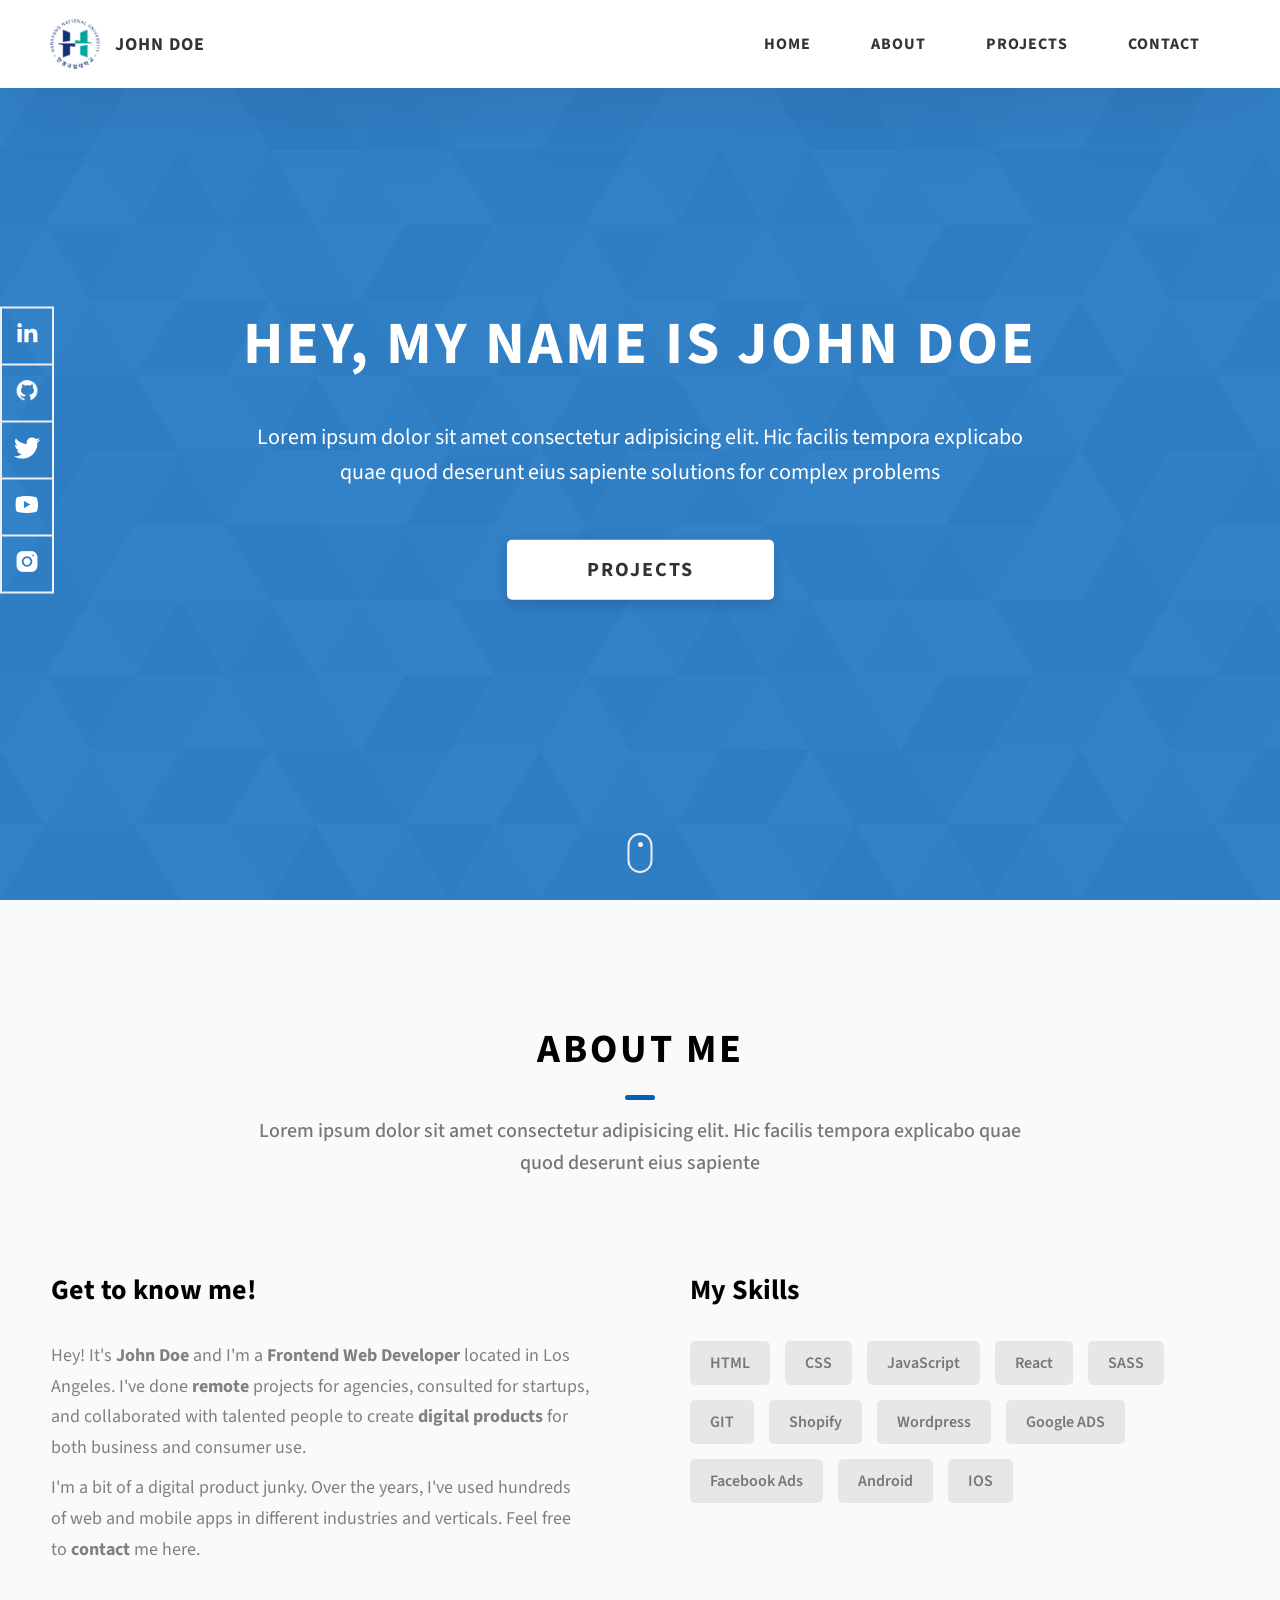
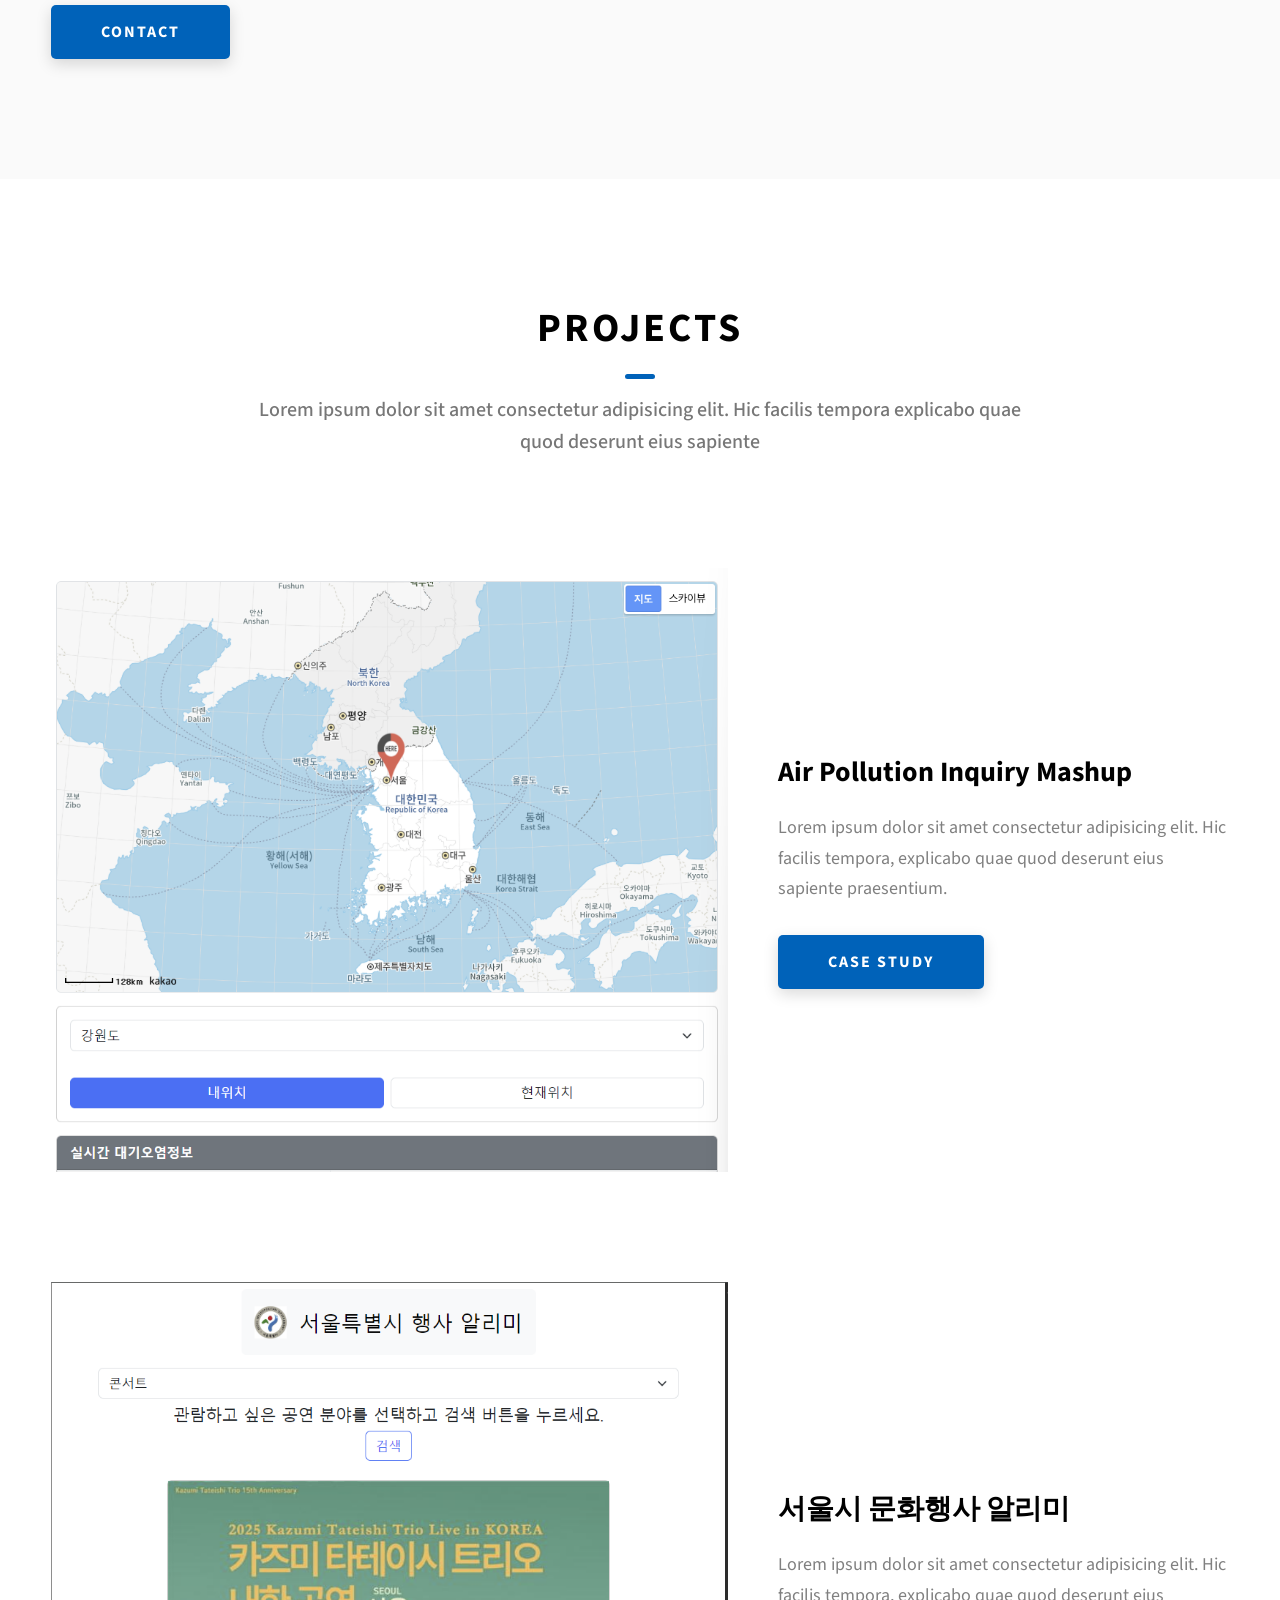
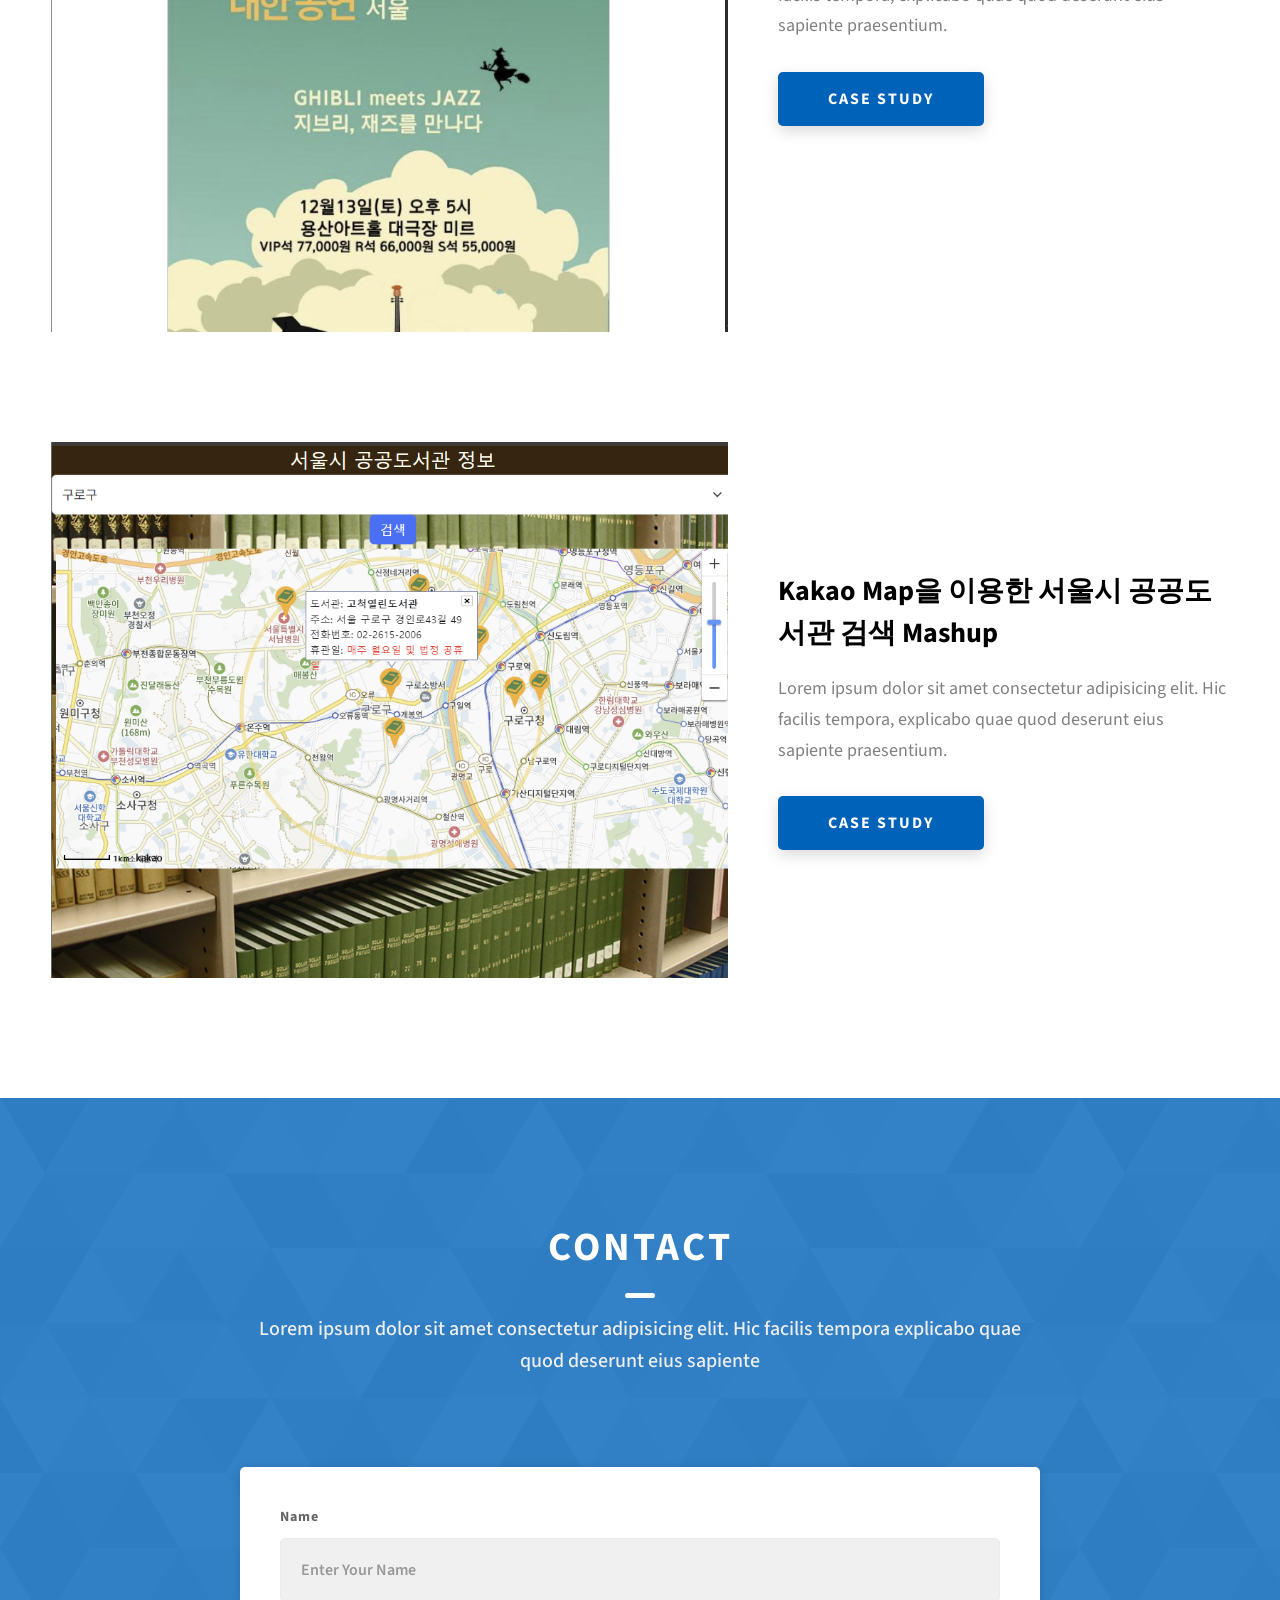
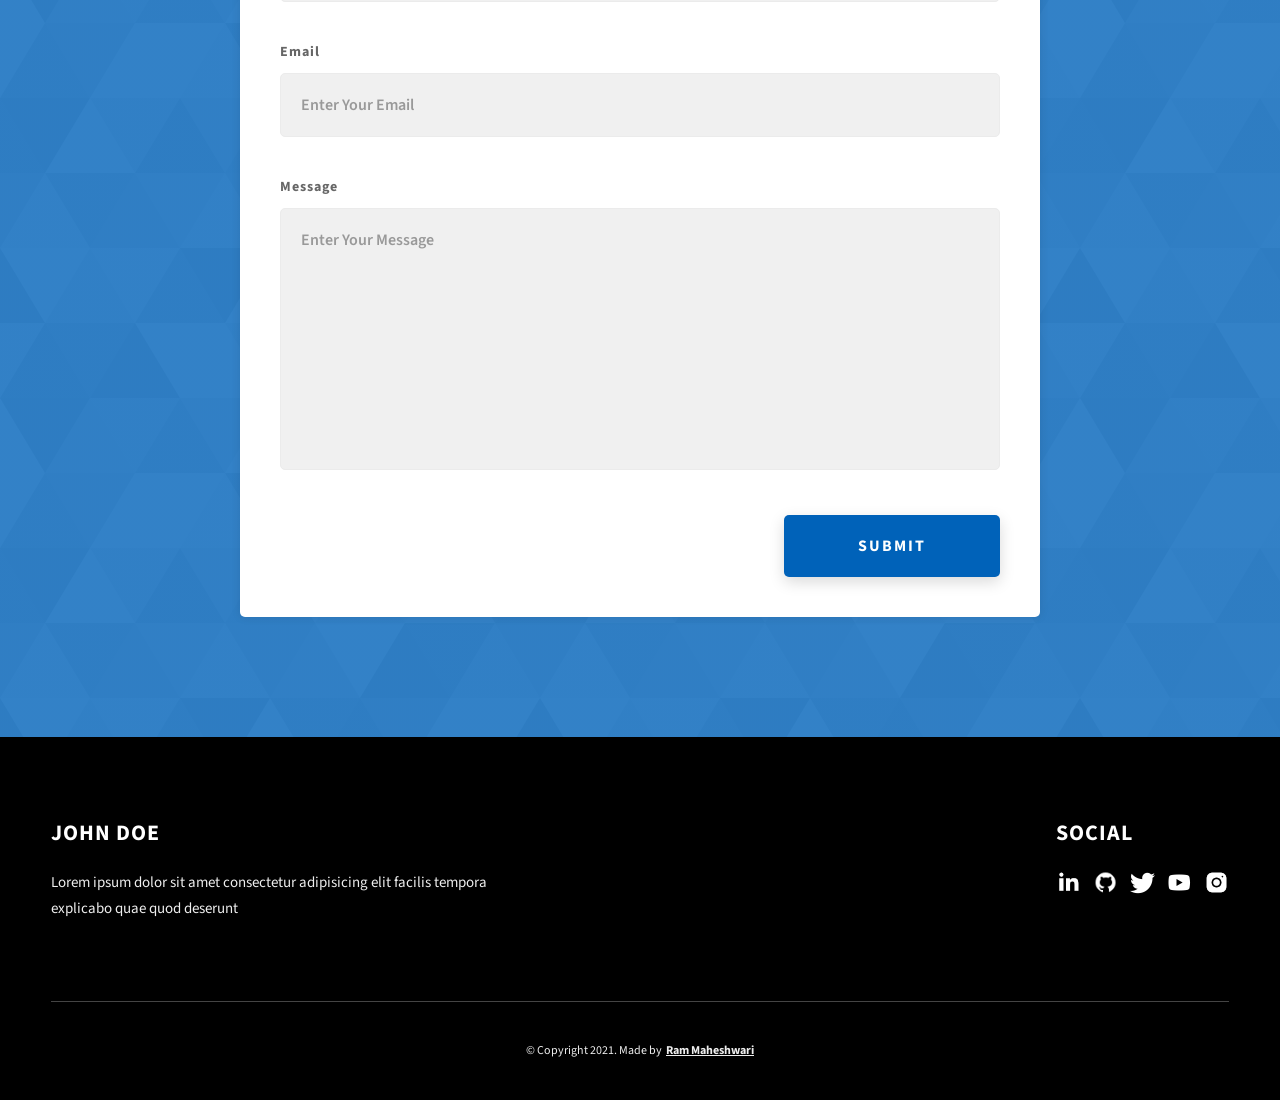
<file: index.html>
<!DOCTYPE html>
<html lang="en">
  <head>
    <meta charset="UTF-8" />
    <meta name="viewport" content="width=device-width, initial-scale=1.0" />
    <meta http-equiv="X-UA-Compatible" content="ie=edge" />
    <title>Dopefolio</title>
    <meta name="description" content="Portfolio Template for Developer" />

    <link rel="stylesheet" href="css/style.css" />

    <link rel="preconnect" href="https://fonts.googleapis.com" />
    <link rel="preconnect" href="https://fonts.gstatic.com" crossorigin />
    <link
      href="https://fonts.googleapis.com/css2?family=Source+Sans+Pro:wght@400;600;700;900&display=swap"
      rel="stylesheet"
    />
  </head>
  <body>
    <header class="header">
      <div class="header__content">
        <div class="header__logo-container">
          <div class="header__logo-img-cont">
            <img
              src="./assets/png/image.png"
              alt="Ram Maheshwari Logo Image"
              class="header__logo-img"
            />
          </div>
          <span class="header__logo-sub">John Doe</span>
        </div>
        <div class="header__main">
          <ul class="header__links">
            <li class="header__link-wrapper">
              <a href="./index.html" class="header__link"> Home </a>
            </li>
            <li class="header__link-wrapper">
              <a href="./index.html#about" class="header__link">About </a>
            </li>
            <li class="header__link-wrapper">
              <a href="./index.html#projects" class="header__link">
                Projects
              </a>
            </li>
            <li class="header__link-wrapper">
              <a href="./index.html#contact" class="header__link"> Contact </a>
            </li>
          </ul>
          <div class="header__main-ham-menu-cont">
            <img
              src="./assets/svg/ham-menu.svg"
              alt="hamburger menu"
              class="header__main-ham-menu"
            />
            <img
              src="./assets/svg/ham-menu-close.svg"
              alt="hamburger menu close"
              class="header__main-ham-menu-close d-none"
            />
          </div>
        </div>
      </div>
      <div class="header__sm-menu">
        <div class="header__sm-menu-content">
          <ul class="header__sm-menu-links">
            <li class="header__sm-menu-link">
              <a href="./index.html"> Home </a>
            </li>

            <li class="header__sm-menu-link">
              <a href="./index.html#about"> About </a>
            </li>

            <li class="header__sm-menu-link">
              <a href="./index.html#projects"> Projects </a>
            </li>

            <li class="header__sm-menu-link">
              <a href="./index.html#contact"> Contact </a>
            </li>
          </ul>
        </div>
      </div>
    </header>
    <section class="home-hero">
      <div class="home-hero__content">
        <h1 class="heading-primary">Hey, My name is John Doe</h1>
        <div class="home-hero__info">
          <p class="text-primary">
            Lorem ipsum dolor sit amet consectetur adipisicing elit. Hic facilis
            tempora explicabo quae quod deserunt eius sapiente solutions for
            complex problems
          </p>
        </div>
        <div class="home-hero__cta">
          <a href="./#projects" class="btn btn--bg">Projects</a>
        </div>
      </div>
      <div class="home-hero__socials">
        <div class="home-hero__social">
          <a href="#" class="home-hero__social-icon-link">
            <img
              src="./assets/png/linkedin-ico.png"
              alt="icon"
              class="home-hero__social-icon"
            />
          </a>
        </div>
        <div class="home-hero__social">
          <a href="#" class="home-hero__social-icon-link">
            <img
              src="./assets/png/github-ico.png"
              alt="icon"
              class="home-hero__social-icon"
            />
          </a>
        </div>
        <div class="home-hero__social">
          <a href="#" class="home-hero__social-icon-link">
            <img
              src="./assets/png/twitter-ico.png"
              alt="icon"
              class="home-hero__social-icon"
            />
          </a>
        </div>
        <div class="home-hero__social">
          <a href="#" class="home-hero__social-icon-link">
            <img
              src="./assets/png/yt-ico.png"
              alt="icon"
              class="home-hero__social-icon"
            />
          </a>
        </div>
        <div class="home-hero__social">
          <a
            href="#"
            class="home-hero__social-icon-link home-hero__social-icon-link--bd-none"
          >
            <img
              src="./assets/png/insta-ico.png"
              alt="icon"
              class="home-hero__social-icon"
            />
          </a>
        </div>
      </div>
      <div class="home-hero__mouse-scroll-cont">
        <div class="mouse"></div>
      </div>
    </section>
    <section id="about" class="about sec-pad">
      <div class="main-container">
        <h2 class="heading heading-sec heading-sec__mb-med">
          <span class="heading-sec__main">About Me</span>
          <span class="heading-sec__sub">
            Lorem ipsum dolor sit amet consectetur adipisicing elit. Hic facilis
            tempora explicabo quae quod deserunt eius sapiente
          </span>
        </h2>
        <div class="about__content">
          <div class="about__content-main">
            <h3 class="about__content-title">Get to know me!</h3>
            <div class="about__content-details">
              <p class="about__content-details-para">
                Hey! It's
                <strong>John Doe</strong>
                and I'm a <strong> Frontend Web Developer </strong> located in
                Los Angeles. I've done
                <strong> remote </strong>
                projects for agencies, consulted for startups, and collaborated
                with talented people to create
                <strong>digital products </strong>
                for both business and consumer use.
              </p>
              <p class="about__content-details-para">
                I'm a bit of a digital product junky. Over the years, I've used
                hundreds of web and mobile apps in different industries and
                verticals. Feel free to
                <strong>contact</strong> me here.
              </p>
            </div>
            <a href="./#contact" class="btn btn--med btn--theme dynamicBgClr"
              >Contact</a
            >
          </div>
          <div class="about__content-skills">
            <h3 class="about__content-title">My Skills</h3>
            <div class="skills">
              <div class="skills__skill">HTML</div>
              <div class="skills__skill">CSS</div>
              <div class="skills__skill">JavaScript</div>
              <div class="skills__skill">React</div>
              <div class="skills__skill">SASS</div>
              <div class="skills__skill">GIT</div>
              <div class="skills__skill">Shopify</div>
              <div class="skills__skill">Wordpress</div>
              <div class="skills__skill">Google ADS</div>
              <div class="skills__skill">Facebook Ads</div>
              <div class="skills__skill">Android</div>
              <div class="skills__skill">IOS</div>
            </div>
          </div>
        </div>
      </div>
    </section>
    <section id="projects" class="projects sec-pad">
      <div class="main-container">
        <h2 class="heading heading-sec heading-sec__mb-bg">
          <span class="heading-sec__main">Projects</span>
          <span class="heading-sec__sub">
            Lorem ipsum dolor sit amet consectetur adipisicing elit. Hic facilis
            tempora explicabo quae quod deserunt eius sapiente
          </span>
        </h2>

        <div class="projects__content">
          <div class="projects__row">
            <div class="projects__row-img-cont">
              <img
                src="./assets/jpeg/image.png"
                alt="Software Screenshot"
                class="projects__row-img"
                loading="lazy"
              />
            </div>
            <div class="projects__row-content">
              <h3 class="projects__row-content-title">Air Pollution Inquiry Mashup</h3>
              <p class="projects__row-content-desc">
                Lorem ipsum dolor sit amet consectetur adipisicing elit. Hic
                facilis tempora, explicabo quae quod deserunt eius sapiente
                praesentium.
              </p>
              <a
                href="./project-1/index.html"
                class="btn btn--med btn--theme dynamicBgClr"
                target="_blank"
                >Case Study</a
              >
            </div>
          </div>
          <div class="projects__row">
            <div class="projects__row-img-cont">
              <img
                src="./assets/jpeg/문화.png"
                alt="Software Screenshot"
                class="projects__row-img"
                loading="lazy"
              />
            </div>
            <div class="projects__row-content">
              <h3 class="projects__row-content-title">서울시 문화행사 알리미</h3>
              <p class="projects__row-content-desc">
                Lorem ipsum dolor sit amet consectetur adipisicing elit. Hic
                facilis tempora, explicabo quae quod deserunt eius sapiente
                praesentium.
              </p>
              <a
                href="./project-2/index.html"
                class="btn btn--med btn--theme dynamicBgClr"
                target="_blank"
                >Case Study</a
              >
            </div>
          </div>
          <div class="projects__row">
            <div class="projects__row-img-cont">
              <img
                src="./assets/jpeg/map.png"
                alt="Software Screenshot"
                class="projects__row-img"
                loading="lazy"
              />
            </div>
            <div class="projects__row-content">
              <h3 class="projects__row-content-title"> Kakao Map을 이용한 서울시 공공도서관 검색 Mashup</h3>
              <p class="projects__row-content-desc">
                Lorem ipsum dolor sit amet consectetur adipisicing elit. Hic
                facilis tempora, explicabo quae quod deserunt eius sapiente
                praesentium.
              </p>
              <a
                href="./project-3/index.html"
                class="btn btn--med btn--theme dynamicBgClr"
                target="_blank"
                >Case Study</a
              >
            </div>
          </div>
        </div>
      </div>
    </section>
    <section id="contact" class="contact sec-pad dynamicBg">
      <div class="main-container">
        <h2 class="heading heading-sec heading-sec__mb-med">
          <span class="heading-sec__main heading-sec__main--lt">Contact</span>
          <span class="heading-sec__sub heading-sec__sub--lt">
            Lorem ipsum dolor sit amet consectetur adipisicing elit. Hic facilis
            tempora explicabo quae quod deserunt eius sapiente
          </span>
        </h2>
        <div class="contact__form-container">
          <form action="#" class="contact__form">
            <div class="contact__form-field">
              <label class="contact__form-label" for="name">Name</label>
              <input
                required
                placeholder="Enter Your Name"
                type="text"
                class="contact__form-input"
                name="name"
                id="name"
              />
            </div>
            <div class="contact__form-field">
              <label class="contact__form-label" for="email">Email</label>
              <input
                required
                placeholder="Enter Your Email"
                type="text"
                class="contact__form-input"
                name="email"
                id="email"
              />
            </div>
            <div class="contact__form-field">
              <label class="contact__form-label" for="message">Message</label>
              <textarea
                required
                cols="30"
                rows="10"
                class="contact__form-input"
                placeholder="Enter Your Message"
                name="message"
                id="message"
              ></textarea>
            </div>
            <button type="submit" class="btn btn--theme contact__btn">
              Submit
            </button>
          </form>
        </div>
      </div>
    </section>
    <footer class="main-footer">
      <div class="main-container">
        <div class="main-footer__upper">
          <div class="main-footer__row main-footer__row-1">
            <h2 class="heading heading-sm main-footer__heading-sm">
              <span>Social</span>
            </h2>
            <div class="main-footer__social-cont">
              <a target="_blank" rel="noreferrer" href="#">
                <img
                  class="main-footer__icon"
                  src="./assets/png/linkedin-ico.png"
                  alt="icon"
                />
              </a>
              <a target="_blank" rel="noreferrer" href="#">
                <img
                  class="main-footer__icon"
                  src="./assets/png/github-ico.png"
                  alt="icon"
                />
              </a>
              <a target="_blank" rel="noreferrer" href="#">
                <img
                  class="main-footer__icon"
                  src="./assets/png/twitter-ico.png"
                  alt="icon"
                />
              </a>
              <a target="_blank" rel="noreferrer" href="#">
                <img
                  class="main-footer__icon"
                  src="./assets/png/yt-ico.png"
                  alt="icon"
                />
              </a>
              <a target="_blank" rel="noreferrer" href="#">
                <img
                  class="main-footer__icon main-footer__icon--mr-none"
                  src="./assets/png/insta-ico.png"
                  alt="icon"
                />
              </a>
            </div>
          </div>
          <div class="main-footer__row main-footer__row-2">
            <h4 class="heading heading-sm text-lt">John Doe</h4>
            <p class="main-footer__short-desc">
              Lorem ipsum dolor sit amet consectetur adipisicing elit facilis
              tempora explicabo quae quod deserunt
            </p>
          </div>
        </div>

        <!-- If you give me some credit or shoutout here by linking to my website, then it will be a big thing for me and will help me a lot :) -->
        <div class="main-footer__lower">
          &copy; Copyright 2021. Made by
          <a rel="noreferrer" target="_blank" href="https://rammaheshwari.com"
            >Ram Maheshwari</a
          >
        </div>
      </div>
    </footer>

    <script src="./index.js"></script>
  </body>
</html>
</file>
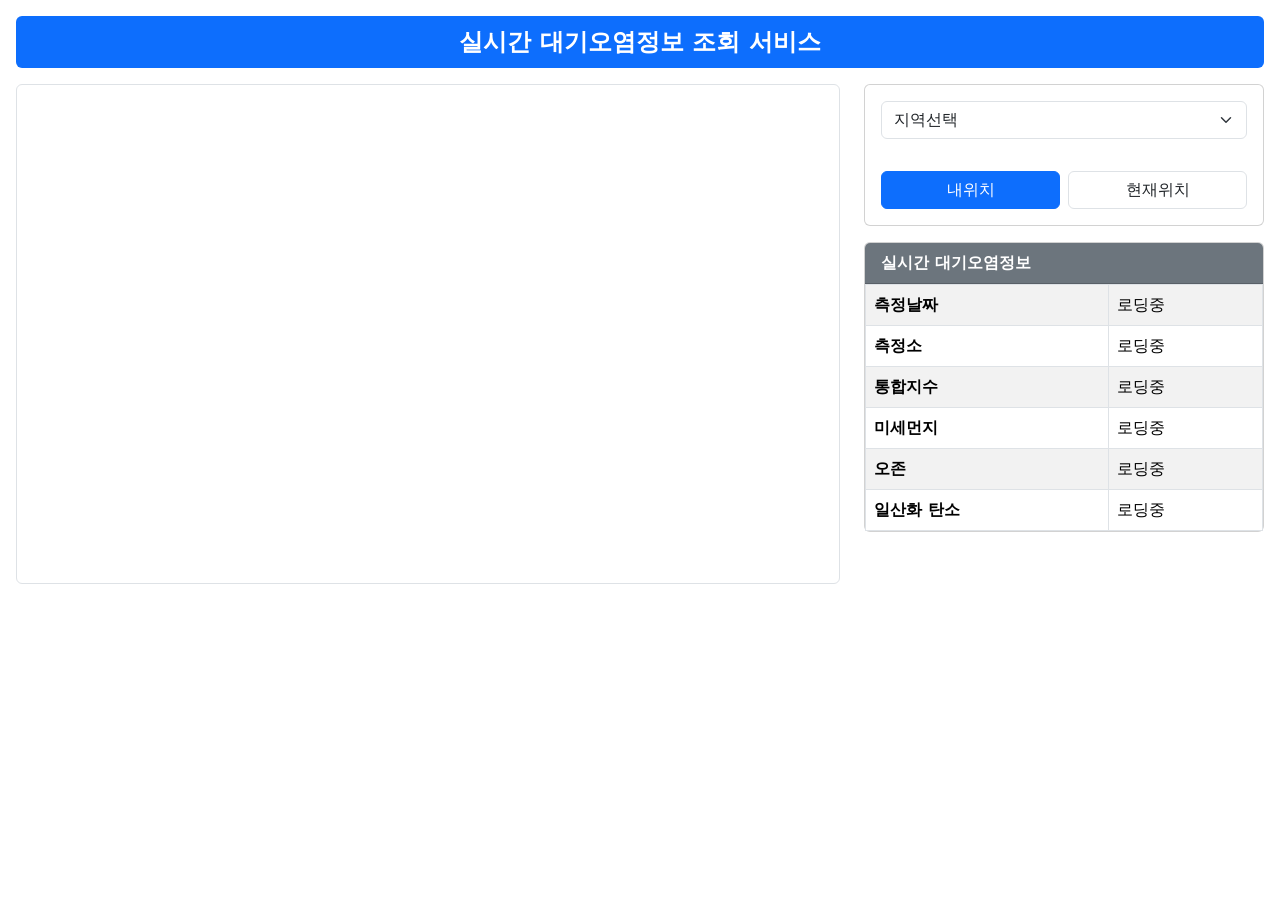
<file: project-1/index.html>
<!doctype html>
<html lang="en">
<head>
    <meta charset="UTF-8">
    <meta http-equiv="X-UA-Compatible" content="IE=edge">
    <meta name="viewport" content="width=device-width, initial-scale=1.0">
    <link href="https://cdn.jsdelivr.net/npm/bootstrap@5.3.1/dist/css/bootstrap.min.css" rel="stylesheet">
    <title>실시간 대기오염정보 조회 서비스 (Responsive)</title> 
</head>
<body>
    <div class="container-fluid p-3"> 

        <div class="row mb-3">
            <div class="col-12">
                <div id="title" class="text-center bg-primary text-white p-2 rounded">
                    <span class="fs-4 fw-bold">실시간 대기오염정보 조회 서비스</span>
                </div>
            </div>
        </div>

        <div class="row">

            <div id="block1" class="col-12 col-lg-8 mb-3">
                <div id="map" style="width: 100%; height: 500px; border: 1px solid #dee2e6;" class="rounded"></div>
            </div>

            <div class="col-12 col-lg-4">
                
                <div id="block2" class="card mb-3">
                    <div class="card-body">
                        <select name="location" class="form-select mb-2" onChange="selectLoc(this.value);">
                            <option value="">지역선택</option>
                            <option value="서울특별시">서울</option>
                            <option value="부산광역시">부산</option>
                            <option value="대구광역시">대구</option>
                            <option value="인천광역시">인천</option>
                            <option value="광주광역시">광주</option>
                            <option value="대전광역시">대전</option>
                            <option value="울산광역시">울산</option>
                            <option value="경기도">경기도</option>
                            <option value="강원도">강원도</option>
                            <option value="충청북도">충청북도</option>
                            <option value="충청남도">충청남도</option>
                            <option value="전라북도">전라북도</option>
                            <option value="전라남도">전라남도</option> 
                            <option value="경상북도">경상북도</option>
                            <option value="경상남도">경상남도</option>
                            <option value="제주특별자치도">제주</option>
                        </select>       
                        
                        <div class="d-flex justify-content-between">
                            <button id="myloc" class="btn btn-primary w-50 me-2" onclick="moveTomyLocation();">내위치</button> 
                            <label id="myloctext" class="form-control text-center w-50">현재위치</label>
                        </div>
                    </div>
                </div>

                <div id="block3" class="card">
                    <div class="card-header bg-secondary text-white fw-bold">
                        실시간 대기오염정보
                    </div>
                    <div class="card-body p-0">
                        <table class="table table-bordered table-striped mb-0">
                            <tbody>
                                <tr>
                                    <th>측정날짜</th>
                                    <td id="d_1">로딩중</td>
                                </tr>
                                <tr>
                                    <th>측정소</th>
                                    <td id="d_2">로딩중</td>
                                </tr>
                                <tr>
                                    <th>통합지수</th>
                                    <td id="d_3">로딩중</td>
                                </tr>
                                <tr>
                                    <th>미세먼지</th>
                                    <td id="d_4">로딩중</td>
                                </tr>
                                <tr>
                                    <th>오존</th>
                                    <td id="d_5">로딩중</td>
                                </tr>
                                <tr>
                                    <th>일산화 탄소</th>
                                    <td id="d_6">로딩중</td>
                                </tr>
                            </tbody>
                        </table>
                    </div>
                </div>
            </div>
        </div>

    </div>

    <script type="text/javascript" src="//dapi.kakao.com/v2/maps/sdk.js?appkey=4814ed8a155625b106019a927589e555&libraries=services"></script>
    <script src="https://cdn.jsdelivr.net/npm/bootstrap@5.3.1/dist/js/bootstrap.bundle.min.js"></script>
    <script type="text/javascript" src="dust_template.js"></script>
</body>
</html>
</file>
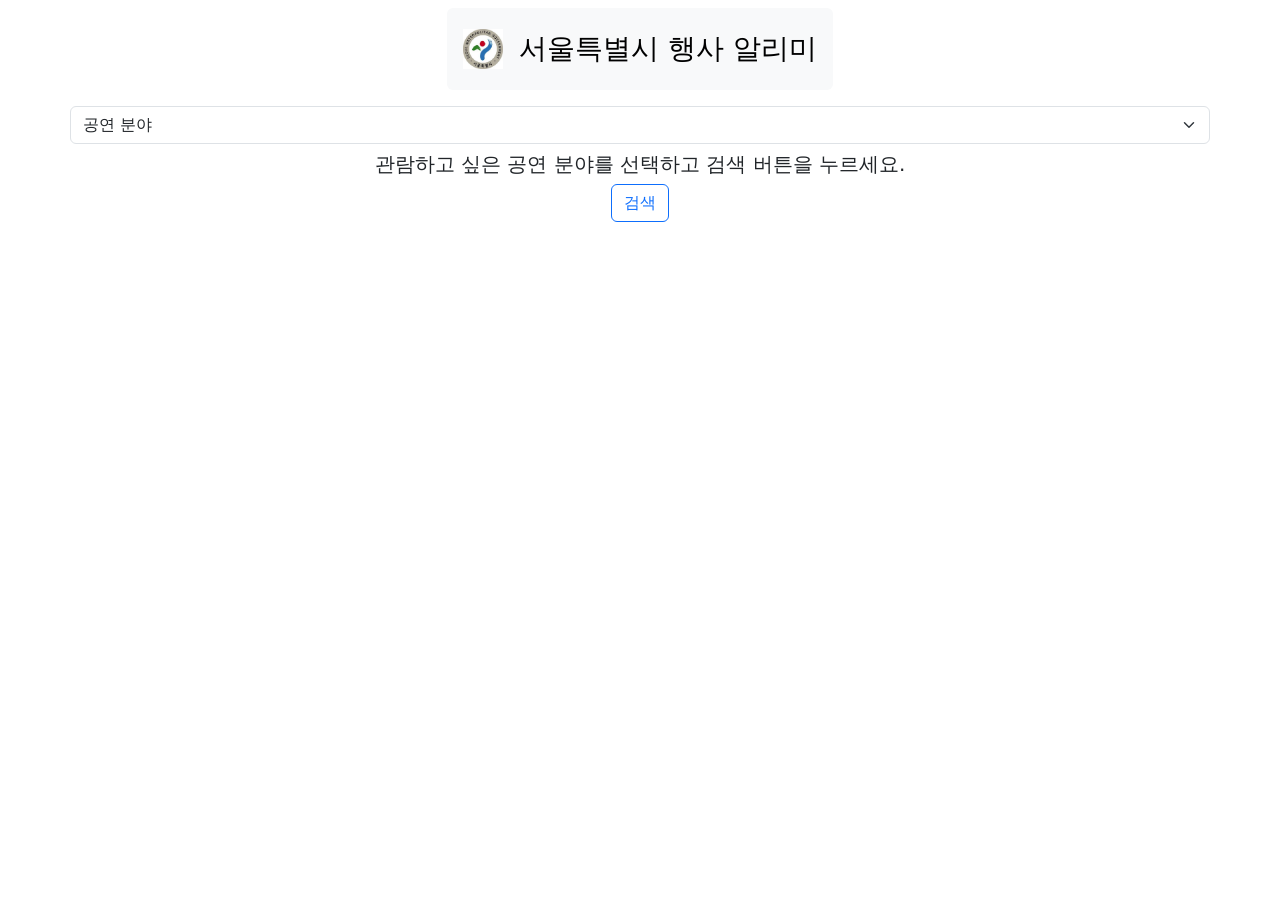
<file: project-2/index.html>
<!DOCTYPE html>
<html lang="ko">
<head>
    <meta charset="UTF-8">
    <meta name="viewport" content="width=device-width, initial-scale=1.0">
    <title>서울특별시 행사 알리미</title>
    
    <link href="https://cdn.jsdelivr.net/npm/bootstrap@5.3.1/dist/css/bootstrap.min.css" rel="stylesheet">
    
    <style>
        .centered-div {
            display: flex;
            justify-content: center;
        }
    </style>
</head>
<body>
    <div class="container">
        <div class="centered-div">
            <nav class="navbar navbar-expand-sm bg-light navbar-light p-3 my-2 rounded">
                <a class="navbar-brand" href="#">
                    <img src="good.jpeg" alt="logo" style="width:40px;">
                </a>
                <h3 style="color: rgb(0, 0, 0);" class="m-0">서울특별시 행사 알리미</h3>
            </nav>
        </div>

        <div class="row mt-2">
            <select id="gu" class="form-select" aria-label="Default select example">
                <option selected>공연 분야</option>
                <option value="클래식">클래식</option>
                <option value="콘서트">콘서트</option>
                <option value="연극">연극</option>
                <option value="뮤지컬/오페라">뮤지컬/오페라</option>
                <option value="무용">무용</option>
                <option value="국악">국악</option>
            </select>
        </div>
        <div class="row mt-2">
            <h5 style="text-align: center;">관람하고 싶은 공연 분야를 선택하고 검색 버튼을 누르세요.</h5>
        </div>
        <div style="text-align: center;">
            <input class="btn btn-outline-primary" type="button" id="what" value="검색">
        </div>
        <div id="dataDiv" class="d-flex flex-wrap mt-3 p-2 ustify-content-between centered-div"></div>
    </div>
    <script defer src="script.js"></script>
  
</body>
</html>
</file>
<file: css/style.css>
/*
0 - 600px:      Phone
600 - 900px:    Tablet portrait
900 - 1200px:   Tablet landscape
[1200 - 1800] is where our normal styles apply
1800px + :      Big desktop
$breakpoint arguement choices:
- phone
- tab-port
- tab-land
- big-desktop

Inside media queries 1em is always 16px i.e 1em = 16px at every screen size only inside media queries
*/
*,
*::after,
*::before {
  margin: 0;
  padding: 0;
  box-sizing: inherit;
  font-family: inherit; }

html {
  font-size: 62.5%;
  scroll-behavior: smooth; }
  @media only screen and (max-width: 75em) {
    html {
      font-size: 59%; } }
  @media only screen and (max-width: 56.25em) {
    html {
      font-size: 56%; } }
  @media only screen and (min-width: 112.5em) {
    html {
      font-size: 65%; } }

body {
  box-sizing: border-box;
  position: relative;
  line-height: 1.5;
  font-family: sans-serif;
  overflow-x: hidden;
  overflow-y: scroll;
  font-family: 'Source Sans Pro', sans-serif; }

a {
  text-decoration: none;
  color: inherit; }

li {
  list-style: none; }

input:focus,
button:focus,
a:focus,
textarea:focus {
  outline: none; }

button {
  border: none;
  cursor: pointer; }

textarea {
  resize: none; }

.heading-primary {
  font-size: 6rem;
  text-transform: uppercase;
  letter-spacing: 3px;
  text-align: center; }
  @media only screen and (max-width: 37.5em) {
    .heading-primary {
      font-size: 4.5rem; } }

.heading-sec__mb-bg {
  margin-bottom: 11rem; }
  @media only screen and (max-width: 56.25em) {
    .heading-sec__mb-bg {
      margin-bottom: 8rem; } }

.heading-sec__mb-med {
  margin-bottom: 9rem; }
  @media only screen and (max-width: 56.25em) {
    .heading-sec__mb-med {
      margin-bottom: 8rem; } }

.heading-sec__main {
  display: block;
  font-size: 4rem;
  text-transform: uppercase;
  letter-spacing: 1px;
  letter-spacing: 3px;
  text-align: center;
  margin-bottom: 3.5rem;
  position: relative; }
  .heading-sec__main--lt {
    color: #fff; }
    .heading-sec__main--lt::after {
      content: '';
      background: #fff !important; }
  .heading-sec__main::after {
    content: '';
    position: absolute;
    top: calc(100% + 1.5rem);
    height: 5px;
    width: 3rem;
    background: #0062b9;
    left: 50%;
    transform: translateX(-50%);
    border-radius: 5px; }
    @media only screen and (max-width: 37.5em) {
      .heading-sec__main::after {
        top: calc(100% + 1.2rem); } }

.heading-sec__sub {
  display: block;
  text-align: center;
  color: #777;
  font-size: 2rem;
  font-weight: 500;
  max-width: 80rem;
  margin: auto;
  line-height: 1.6; }
  @media only screen and (max-width: 37.5em) {
    .heading-sec__sub {
      font-size: 1.8rem; } }
  .heading-sec__sub--lt {
    color: #eee; }

.heading-sm {
  font-size: 2.2rem;
  text-transform: uppercase;
  letter-spacing: 1px; }

.main-container {
  max-width: 120rem;
  margin: auto;
  width: 92%; }

.btn {
  background: #fff;
  color: #333;
  text-transform: uppercase;
  letter-spacing: 2px;
  display: inline-block;
  font-weight: 700;
  border-radius: 5px;
  box-shadow: 0 5px 15px 0 rgba(0, 0, 0, 0.15);
  transition: transform .3s; }
  .btn:hover {
    transform: translateY(-3px); }
  .btn--bg {
    padding: 1.5rem 8rem;
    font-size: 2rem; }
  .btn--med {
    padding: 1.5rem 5rem;
    font-size: 1.6rem; }
  .btn--theme {
    background: #0062b9;
    color: #fff; }
  .btn--theme-inv {
    color: #0062b9;
    background: #fff;
    border: 2px solid #0062b9;
    box-shadow: none;
    padding: calc(1.5rem - 2px) calc(5rem - 2px); }

.sec-pad {
  padding: 12rem 0; }
  @media only screen and (max-width: 56.25em) {
    .sec-pad {
      padding: 8rem 0; } }

.text-primary {
  color: #fff;
  font-size: 2.2rem;
  text-align: center;
  width: 100%;
  line-height: 1.6; }
  @media only screen and (max-width: 37.5em) {
    .text-primary {
      font-size: 2rem; } }

.d-none {
  display: none; }

.home-hero {
  color: #fff;
  background: linear-gradient(to right, rgba(0, 98, 185, 0.8), rgba(0, 98, 185, 0.8)), url(../../assets/svg/common-bg.svg);
  background-position: center;
  height: 100vh;
  min-height: 80rem;
  max-height: 120rem;
  position: relative; }
  @media only screen and (max-width: 37.5em) {
    .home-hero {
      height: unset;
      min-height: unset; } }
  .home-hero__socials {
    position: absolute;
    top: 50%;
    border: 2px solid #eee;
    border-left: 2px solid #eee;
    transform: translateY(-50%); }
    @media only screen and (max-width: 56.25em) {
      .home-hero__socials {
        display: none; } }
  .home-hero__mouse-scroll-cont {
    position: absolute;
    bottom: 3%;
    left: 50%;
    transform: translateX(-50%); }
    @media only screen and (max-width: 37.5em) {
      .home-hero__mouse-scroll-cont {
        display: none; } }
  .home-hero__social {
    width: 5rem; }
  .home-hero__social-icon-link {
    width: 100%;
    display: block;
    padding: 1.2rem;
    border-bottom: 2px solid #eee;
    transition: background .3s; }
    .home-hero__social-icon-link:hover {
      background: rgba(255, 255, 255, 0.1); }
    .home-hero__social-icon-link--bd-none {
      border-bottom: 0; }
  .home-hero__social-icon {
    width: 100%; }
  .home-hero__content {
    position: absolute;
    top: 50%;
    left: 50%;
    transform: translate(-50%, -50%);
    max-width: 90rem;
    width: 92%; }
    @media only screen and (max-width: 37.5em) {
      .home-hero__content {
        padding: 19rem 0 13rem 0;
        margin: auto;
        position: static;
        transform: translate(0, 0); } }
  .home-hero__info {
    margin: 3rem auto 0 auto;
    max-width: 80rem; }
  .home-hero__cta {
    margin-top: 5rem;
    text-align: center; }

.about {
  background: #fafafa; }
  .about__content {
    display: grid;
    grid-template-columns: 1fr 1fr;
    grid-gap: 10rem; }
    @media only screen and (max-width: 56.25em) {
      .about__content {
        grid-template-columns: 1fr;
        grid-gap: 8rem; } }
    .about__content-title {
      font-weight: 700;
      font-size: 2.8rem;
      margin-bottom: 3rem; }
      @media only screen and (max-width: 37.5em) {
        .about__content-title {
          font-size: 2.4rem; } }
    .about__content-details-para {
      font-size: 1.8rem;
      color: grey;
      max-width: 60rem;
      line-height: 1.7;
      margin-bottom: 1rem; }
      .about__content-details-para--hl {
        font-weight: 700;
        margin: 0 3px; }
      .about__content-details-para:last-child {
        margin-bottom: 4rem; }

.projects__row {
  display: grid;
  grid-template-columns: 1.5fr 1fr;
  grid-gap: 5rem;
  margin-bottom: 11rem; }
  @media only screen and (max-width: 56.25em) {
    .projects__row {
      grid-template-columns: 1fr;
      grid-gap: 2rem;
      margin-bottom: 8rem; } }
  @media only screen and (max-width: 56.25em) {
    .projects__row {
      text-align: center; } }
  .projects__row:last-child {
    margin-bottom: 0; }
  .projects__row-img-cont {
    overflow: hidden; }
  .projects__row-img {
    width: 100%;
    display: block;
    object-fit: cover; }
  .projects__row-content {
    padding: 2rem 0;
    display: flex;
    justify-content: center;
    flex-direction: column;
    align-items: flex-start; }
    @media only screen and (max-width: 56.25em) {
      .projects__row-content {
        align-items: center; } }
    .projects__row-content-title {
      font-weight: 700;
      font-size: 2.8rem;
      margin-bottom: 2rem; }
      @media only screen and (max-width: 37.5em) {
        .projects__row-content-title {
          font-size: 2.4rem; } }
    .projects__row-content-desc {
      font-size: 1.8rem;
      color: grey;
      max-width: 60rem;
      line-height: 1.7;
      margin-bottom: 3rem; }
      @media only screen and (max-width: 37.5em) {
        .projects__row-content-desc {
          font-size: 1.7rem; } }

.contact {
  background: linear-gradient(to right, rgba(0, 98, 185, 0.8), rgba(0, 98, 185, 0.8)), url(../../assets/svg/common-bg.svg);
  background-size: cover;
  background-position: center; }
  .contact__form-container {
    box-shadow: 0 0 10px rgba(0, 0, 0, 0.1);
    background: white;
    padding: 4rem;
    margin-top: 6rem;
    max-width: 80rem;
    text-align: right;
    width: 95%;
    border-radius: 5px;
    margin: 5rem auto 0 auto; }
    @media only screen and (max-width: 37.5em) {
      .contact__form-container {
        padding: 3rem; } }
  .contact__form-field {
    margin-bottom: 4rem; }
    @media only screen and (max-width: 37.5em) {
      .contact__form-field {
        margin-bottom: 3rem; } }
  .contact__form-label {
    color: #666;
    font-size: 1.4rem;
    letter-spacing: 1px;
    font-weight: 700;
    margin-bottom: 1rem;
    display: block;
    text-align: left; }
  .contact__form-input {
    color: #333;
    padding: 2rem;
    width: 100%;
    border: 1px solid #ebebeb;
    font-size: 1.6rem;
    letter-spacing: 0px;
    background: #f0f0f0;
    border-radius: 5px;
    font-weight: 600;
    /* Code for Modern Browsers */
    /* Code for WebKit, Blink, Edge */
    /* Code for Internet Explorer 10-11 */
    /* Code for Microsoft Edge */
    /* Code for Mozilla Firefox 4 to 18 */
    /* Code for Mozilla Firefox 19+ */ }
    .contact__form-input::placeholder {
      color: #999;
      font-weight: 600;
      font-size: 1.6rem; }
    .contact__form-input::-webkit-input-placeholder {
      color: #999;
      font-weight: 600;
      font-size: 1.6rem; }
    .contact__form-input:-ms-input-placeholder {
      color: #999;
      font-weight: 600;
      font-size: 1.6rem; }
    .contact__form-input::-ms-input-placeholder {
      color: #999;
      font-weight: 600;
      font-size: 1.6rem; }
    .contact__form-input:-moz-placeholder {
      opacity: 1;
      color: #999;
      font-weight: 600;
      font-size: 1.6rem; }
    .contact__form-input::-moz-placeholder {
      opacity: 1;
      color: #999;
      font-weight: 600;
      font-size: 1.6rem; }
  .contact__btn {
    width: 30%;
    padding: 2rem 4rem;
    font-size: 1.6rem; }
    @media only screen and (max-width: 37.5em) {
      .contact__btn {
        width: 100%; } }

.project-cs-hero {
  color: #fff;
  background: linear-gradient(to right, rgba(0, 98, 185, 0.8), rgba(0, 98, 185, 0.8)), url(../../assets/svg/common-bg.svg);
  background-size: cover;
  background-position: center;
  position: relative; }
  @media only screen and (max-width: 37.5em) {
    .project-cs-hero {
      height: unset;
      min-height: unset; } }
  .project-cs-hero__content {
    padding: 25rem 0 17rem 0;
    max-width: 90rem;
    width: 92%;
    margin: auto; }
    @media only screen and (max-width: 37.5em) {
      .project-cs-hero__content {
        padding: 19rem 0 13rem 0;
        margin: auto;
        position: static;
        transform: translate(0, 0); } }
  .project-cs-hero__info {
    margin: 3rem auto 0 auto;
    max-width: 80rem; }
  .project-cs-hero__cta {
    margin-top: 5rem;
    text-align: center; }

.project-details__content {
  padding: 8rem 0;
  max-width: 90rem;
  margin: auto; }
  .project-details__content-title {
    font-weight: 700;
    font-size: 2.8rem;
    margin-bottom: 3rem; }
    @media only screen and (max-width: 37.5em) {
      .project-details__content-title {
        font-size: 2.4rem; } }

.project-details__showcase-img-cont {
  width: 100%;
  margin-bottom: 6rem; }

.project-details__showcase-img {
  width: 100%; }

.project-details__content-main {
  width: 100%;
  max-width: 70rem;
  margin: auto; }

.project-details__desc {
  margin: 0 0 7rem 0; }
  .project-details__desc-para {
    font-size: 1.8rem;
    line-height: 1.7;
    color: grey;
    margin-bottom: 2rem; }

.project-details__tools-used {
  margin: 0 0 7rem 0; }
  .project-details__tools-used-list {
    display: flex;
    flex-wrap: wrap; }
  .project-details__tools-used-item {
    padding: 1rem 2rem;
    margin-bottom: 1.5rem;
    margin-right: 1.5rem;
    font-size: 1.6rem;
    background: rgba(153, 153, 153, 0.2);
    border-radius: 5px;
    font-weight: 600;
    color: #777; }

.project-details__links {
  margin: 0 0; }
  .project-details__links-btn {
    margin-right: 2rem; }
    @media only screen and (max-width: 37.5em) {
      .project-details__links-btn {
        margin-right: 0;
        width: 70%;
        margin-bottom: 2rem;
        text-align: center; } }
    .project-details__links-btn:last-child {
      margin: 0; }
      @media only screen and (max-width: 37.5em) {
        .project-details__links-btn:last-child {
          margin: 0; } }

.header {
  position: fixed;
  width: 100%;
  z-index: 1000;
  background: #000;
  background: #fff;
  box-shadow: 0 10px 100px rgba(0, 0, 0, 0.1); }
  .header__content {
    display: flex;
    align-items: center;
    justify-content: space-between;
    padding: 1rem 5rem; }
    @media only screen and (max-width: 56.25em) {
      .header__content {
        padding: 0 2rem; } }
  .header__logo-container {
    display: flex;
    align-items: center;
    cursor: pointer;
    color: #333;
    transition: color .3s; }
    .header__logo-container:hover {
      color: #0062b9; }
  .header__logo-img-cont {
    width: 5rem;
    height: 5rem;
    border-radius: 50px;
    overflow: hidden;
    margin-right: 1.5rem;
    background: #0062b9; }
    @media only screen and (max-width: 56.25em) {
      .header__logo-img-cont {
        width: 4.5rem;
        height: 4.5rem;
        margin-right: 1.2rem; } }
  .header__logo-img {
    width: 100%;
    height: 100%;
    object-fit: cover;
    object-position: center;
    display: block; }
  .header__logo-sub {
    font-size: 1.8rem;
    text-transform: uppercase;
    font-weight: 700;
    letter-spacing: 1px; }
  .header__links {
    display: flex; }
    @media only screen and (max-width: 37.5em) {
      .header__links {
        display: none; } }
  .header__link {
    padding: 2.2rem 3rem;
    display: inline-block;
    font-size: 1.6rem;
    color: #333;
    text-transform: uppercase;
    letter-spacing: 1px;
    font-weight: 700;
    transition: color .3s; }
    .header__link:hover {
      color: #0062b9; }
    @media only screen and (max-width: 56.25em) {
      .header__link {
        padding: 3rem 1.8rem;
        font-size: 1.5rem; } }
  .header__main-ham-menu-cont {
    display: none;
    width: 3rem;
    padding: 2.2rem 0; }
    @media only screen and (max-width: 37.5em) {
      .header__main-ham-menu-cont {
        display: block; } }
  .header__main-ham-menu {
    width: 100%; }
  .header__main-ham-menu-close {
    width: 100%; }
  .header__sm-menu {
    background: #fff;
    position: absolute;
    width: 100%;
    top: 100%;
    visibility: hidden;
    opacity: 0;
    transition: all .3s;
    box-shadow: 0px 5px 5px 0px rgba(0, 0, 0, 0.1);
    -webkit-box-shadow: 0px 5px 5px 0px rgba(0, 0, 0, 0.1);
    -moz-box-shadow: 0px 5px 5px 0px rgba(0, 0, 0, 0.1); }
    .header__sm-menu--active {
      visibility: hidden;
      opacity: 0; }
      @media only screen and (max-width: 37.5em) {
        .header__sm-menu--active {
          visibility: visible;
          opacity: 1; } }
  .header__sm-menu-link a {
    display: block;
    text-decoration: none;
    padding: 2.5rem 3rem;
    font-size: 1.6rem;
    color: #333;
    text-align: right;
    border-bottom: 1px solid #eee;
    font-weight: 700;
    text-transform: uppercase;
    letter-spacing: 2px;
    transition: color .3s; }
    .header__sm-menu-link a:hover {
      color: #0062b9; }
  .header__sm-menu-link:first-child a {
    border-top: 1px solid #eee; }
  .header__sm-menu-link-last {
    border-bottom: 0; }

.main-footer {
  background: #000;
  color: #fff; }
  .main-footer__upper {
    display: flex;
    justify-content: space-between;
    padding: 8rem 0; }
    @media only screen and (max-width: 56.25em) {
      .main-footer__upper {
        padding: 6rem 0; } }
    @media only screen and (max-width: 37.5em) {
      .main-footer__upper {
        display: block; } }
  .main-footer__row-1 {
    order: 2; }
    @media only screen and (max-width: 56.25em) {
      .main-footer__row-1 {
        margin-bottom: 5rem; } }
  .main-footer__row-2 {
    width: 40%;
    order: 1;
    max-width: 50rem; }
    @media only screen and (max-width: 56.25em) {
      .main-footer__row-2 {
        width: 100%; } }
  .main-footer__short-desc {
    margin-top: 2rem;
    color: #eee;
    font-size: 1.5rem;
    line-height: 1.7; }
  .main-footer__social-cont {
    margin-top: 2rem; }
  .main-footer__icon {
    margin-right: 1rem;
    width: 2.5rem; }
    .main-footer__icon--mr-none {
      margin-right: 0; }
  .main-footer__lower {
    padding: 4rem 0;
    border-top: 1px solid #444;
    color: #eee;
    font-size: 1.2rem;
    text-align: left;
    text-align: center; }
    .main-footer__lower a {
      text-decoration: underline;
      font-weight: bold;
      margin-left: 2px; }
    @media only screen and (max-width: 56.25em) {
      .main-footer__lower {
        padding: 3.5rem 0; } }

.skills {
  display: flex;
  flex-wrap: wrap; }
  .skills__skill {
    padding: 1rem 2rem;
    margin-bottom: 1.5rem;
    margin-right: 1.5rem;
    font-size: 1.6rem;
    background: rgba(153, 153, 153, 0.2);
    border-radius: 5px;
    font-weight: 600;
    color: #777; }

.mouse {
  width: 25px;
  height: 40px;
  border: 2px solid #eee;
  border-radius: 60px;
  position: relative;
  overflow: hidden; }
  .mouse::before {
    content: '';
    width: 5px;
    height: 5px;
    position: absolute;
    top: 7px;
    left: 50%;
    transform: translateX(-50%);
    background-color: #eee;
    border-radius: 50%;
    opacity: 1;
    animation: wheel 1.3s infinite;
    -webkit-animation: wheel 1.3s infinite; }

@keyframes wheel {
  to {
    opacity: 0;
    top: 27px; } }

@-webkit-keyframes wheel {
  to {
    opacity: 0;
    top: 27px; } }
</file>
